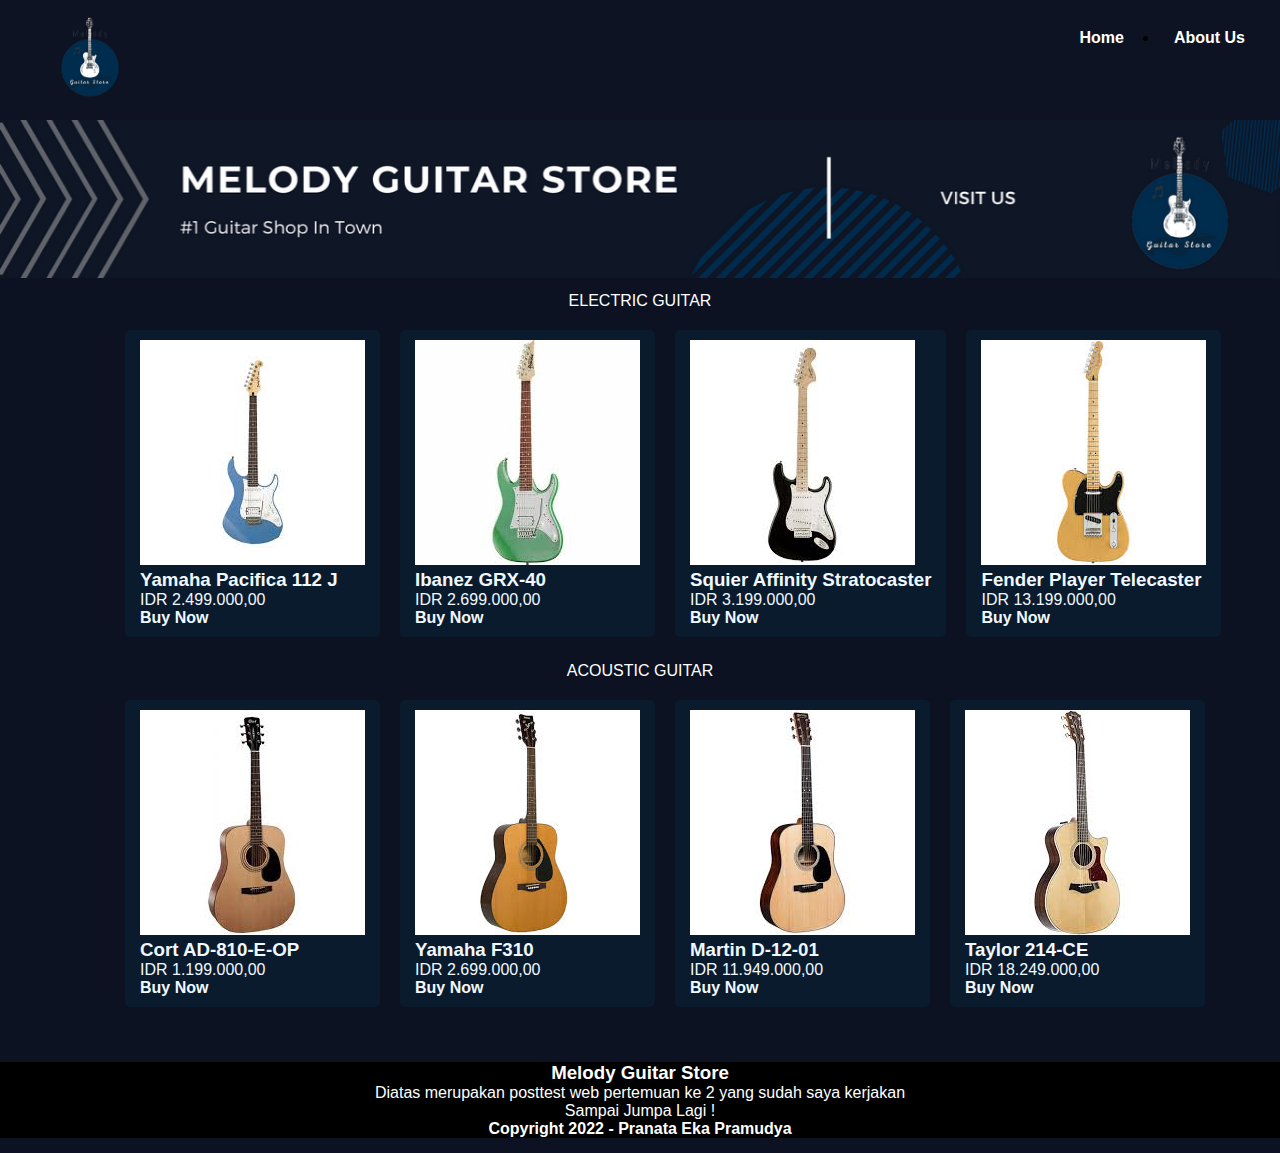
<file: Posttest2/index.html>
<!DOCTYPE html>

<html>

<head>
    <link rel="icon" href="Gambar/Melody.ico">
    <title >Melody Guitar Store</title>
    <link rel ="stylesheet" href = "style.css">
</head>
<body>
    <header>
        <nav>
        <div class="wrap">
                <div class="logo"><a href="index.html"><img src="Gambar/Melody.png"></a></div>
                <div class="menu">
                    <ul>
                        <li><a href="index.html">Home</a></li>
                        <li><a href="about us.html">About Us</a></li>
                    </ul>
                </div>
            </div>
            
        </div>
    </nav>
    </header>
    
    <div class="wrap">
        <section class="banner">
            <img src="Gambar/Banner.png"width="100%"></p>
        </section>
    </div>
   
    <section>
        <div class="guitar-category">ELECTRIC GUITAR</div>
        <div class="image-row">
            
            <div class="image">
                <img src="Gambar/yamaha pac112j.jpg" alt="Yamaha Pacifica 112 J">
                <h3>Yamaha Pacifica 112 J</h3>
                <p>IDR 2.499.000,00</p>
                <h4><a href=""id="nama">Buy Now</a></h4>
            </div>
            <div class="image">
                <img src="Gambar/ibanez grx40.jpg" alt="Ibanez GRX-40">
                <h3>Ibanez GRX-40</h3>
                <p>IDR 2.699.000,00</p>
                <h4><a href=""id="nama">Buy Now</a></h4>
            </div>
            <div class="image">
                <img src="Gambar/Squier Affinity Strat.jpg" alt="Squier Affinity Stratocaster">
                <h3>Squier Affinity Stratocaster</h3>
                <p>IDR 3.199.000,00</p>
                <h4><a href=""id="nama">Buy Now</a></h4>
            </div>
            <div class="image">
                <img src="Gambar/Fender telecaster.jpg" alt="Fender Player Telecaster">
                <h3>Fender Player Telecaster</h3>
                <p>IDR 13.199.000,00</p>
                <h4><a href=""id="nama">Buy Now</a></h4>
            </div>
        </div>
    </section>
    <section>
        <div class="guitar-category">ACOUSTIC GUITAR</div>
        <div class="image-row">
            
            <div class="image">
                <img src="Gambar/Cort AD810E OP.jpg" alt="Cort AD-810-E-OP">
                <h3>Cort AD-810-E-OP</h3>
                <p>IDR 1.199.000,00</p>
                <h4><a href=""id="nama">Buy Now</a></h4>
            </div>
            <div class="image">
                <img src="Gambar/Yamaha F310.jpg" alt="Yamaha F310">
                <h3>Yamaha F310</h3>
                <p>IDR 2.699.000,00</p>
                <h4><a href=""id="nama">Buy Now</a></h4>
            </div>
            <div class="image">
                <img src="Gambar/Martin D-12-01.jpg" alt="Martin D-12-01">
                <h3>Martin D-12-01</h3>
                <p>IDR 11.949.000,00</p>
                <h4><a href=""id="nama">Buy Now</a></h4>
            </div>
            <div class="image">
                <img src="Gambar/Taylor 214-CE.jpg" alt="Taylor 214-CE">
                <h3>Taylor 214-CE</h3>
                <p>IDR 18.249.000,00</p>
                <h4><a href=""id="nama">Buy Now</a></h4>
            </div>
        </div>
    </section>

    <footer class="footer">
        <h3>Melody Guitar Store</h3>
        <p> Diatas merupakan posttest web pertemuan ke 2 yang sudah saya kerjakan
            <br>
            Sampai Jumpa Lagi !
            <br>
        </p>
        <h4>Copyright 2022 - Pranata Eka Pramudya</h4>
    </footer>
</body>
</html>
</file>
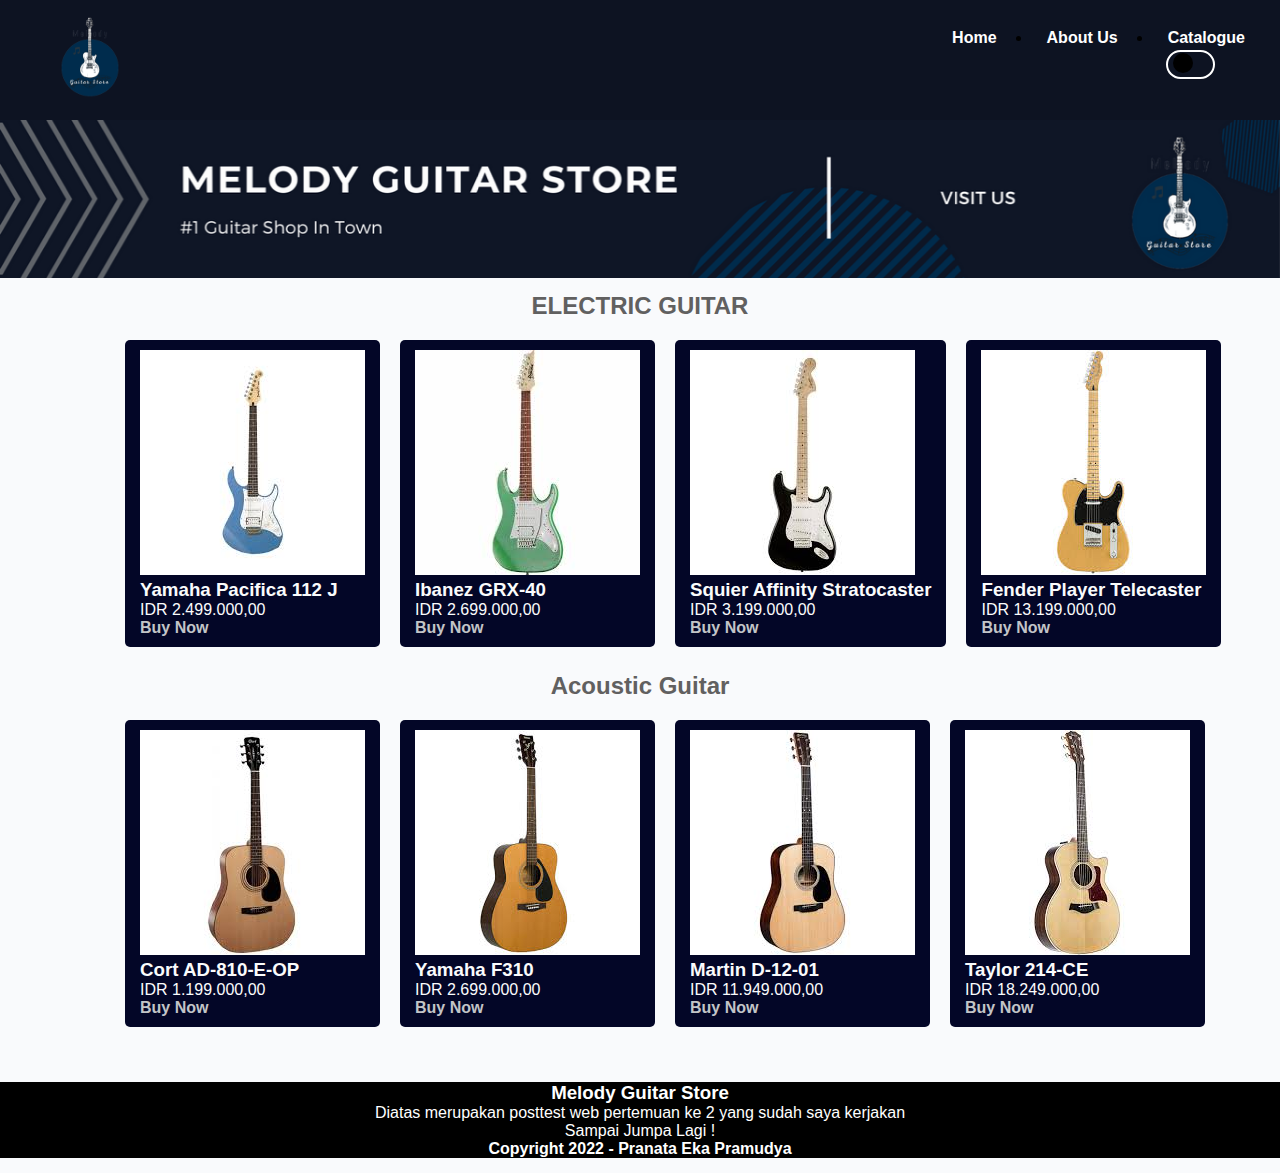
<file: Posttest3/index.html>
<!DOCTYPE html>

<html>

<head>
    <link rel="icon" href="Gambar/Melody.ico">
    <title >Melody Guitar Store</title>
    <link rel ="stylesheet" href = "style.css">
    <script src="main.js"></script>
</head>
<body>
    <header>
        <nav>
        <div class="wrap">
                <div class="logo"><a href="index.html"><img src="Gambar/Melody.png"></a></div>
                <div class="menu">
                    <ul>
                        <li><a href="index.html">Home</a></li>
                        <li><a href="about us.html">About Us</a></li>
                        <li id="katalog"><a href="">Catalogue</a></li>
                        <label id="ubah"></label>
                        
                    </ul>
                </div>
            </div>
            
        </div>
    </nav>
    </header>
    

    <div class="wrap">
        <section class="banner">
            <img src="Gambar/Banner.png"width="100%"></p>
        </section>
    </div>
   
    <section>
        <div class="guitar-category">
            <h2 id="kategori1"> ELECTRIC GUITAR </h2>
        </div>
        <div class="image-row">
            
            <div class="image">
                <img src="Gambar/yamaha pac112j.jpg" alt="Yamaha Pacifica 112 J">
                <h3>Yamaha Pacifica 112 J</h3>
                <p>IDR 2.499.000,00</p>
                <h4><a href=""id="nama">Buy Now</a></h4>
            </div>
            <div class="image">
                <img src="Gambar/ibanez grx40.jpg" alt="Ibanez GRX-40">
                <h3>Ibanez GRX-40</h3>
                <p>IDR 2.699.000,00</p>
                <h4><a href=""id="nama">Buy Now</a></h4>
            </div>
            <div class="image">
                <img src="Gambar/Squier Affinity Strat.jpg" alt="Squier Affinity Stratocaster">
                <h3>Squier Affinity Stratocaster</h3>
                <p>IDR 3.199.000,00</p>
                <h4><a href=""id="nama">Buy Now</a></h4>
            </div>
            <div class="image">
                <img src="Gambar/Fender telecaster.jpg" alt="Fender Player Telecaster">
                <h3>Fender Player Telecaster</h3>
                <p>IDR 13.199.000,00</p>
                <h4><a href=""id="nama">Buy Now</a></h4>
            </div>
        </div>
    </section>
    <section>
        <div class="guitar-category">
            <h2 id="kategori2">Acoustic Guitar</h2>
        </div>
        <div class="image-row">
            
            <div class="image">
                <img src="Gambar/Cort AD810E OP.jpg" alt="Cort AD-810-E-OP">
                <h3>Cort AD-810-E-OP</h3>
                <p>IDR 1.199.000,00</p>
                <h4><a href=""id="nama">Buy Now</a></h4>
            </div>
            <div class="image">
                <img src="Gambar/Yamaha F310.jpg" alt="Yamaha F310">
                <h3>Yamaha F310</h3>
                <p>IDR 2.699.000,00</p>
                <h4><a href=""id="nama">Buy Now</a></h4>
            </div>
            <div class="image">
                <img src="Gambar/Martin D-12-01.jpg" alt="Martin D-12-01">
                <h3>Martin D-12-01</h3>
                <p>IDR 11.949.000,00</p>
                <h4><a href=""id="nama">Buy Now</a></h4>
            </div>
            <div class="image">
                <img src="Gambar/Taylor 214-CE.jpg" alt="Taylor 214-CE">
                <h3>Taylor 214-CE</h3>
                <p>IDR 18.249.000,00</p>
                <h4><a href=""id="nama">Buy Now</a></h4>
            </div>
        </div>
    </section>

    <footer class="footer">
        <h3>Melody Guitar Store</h3>
        <p> Diatas merupakan posttest web pertemuan ke 2 yang sudah saya kerjakan
            <br>
            Sampai Jumpa Lagi !
            <br>
        </p>
        <h4>Copyright 2022 - Pranata Eka Pramudya</h4>
    </footer>
    <script src="main.js"></script>
</body>
</html>
</file>
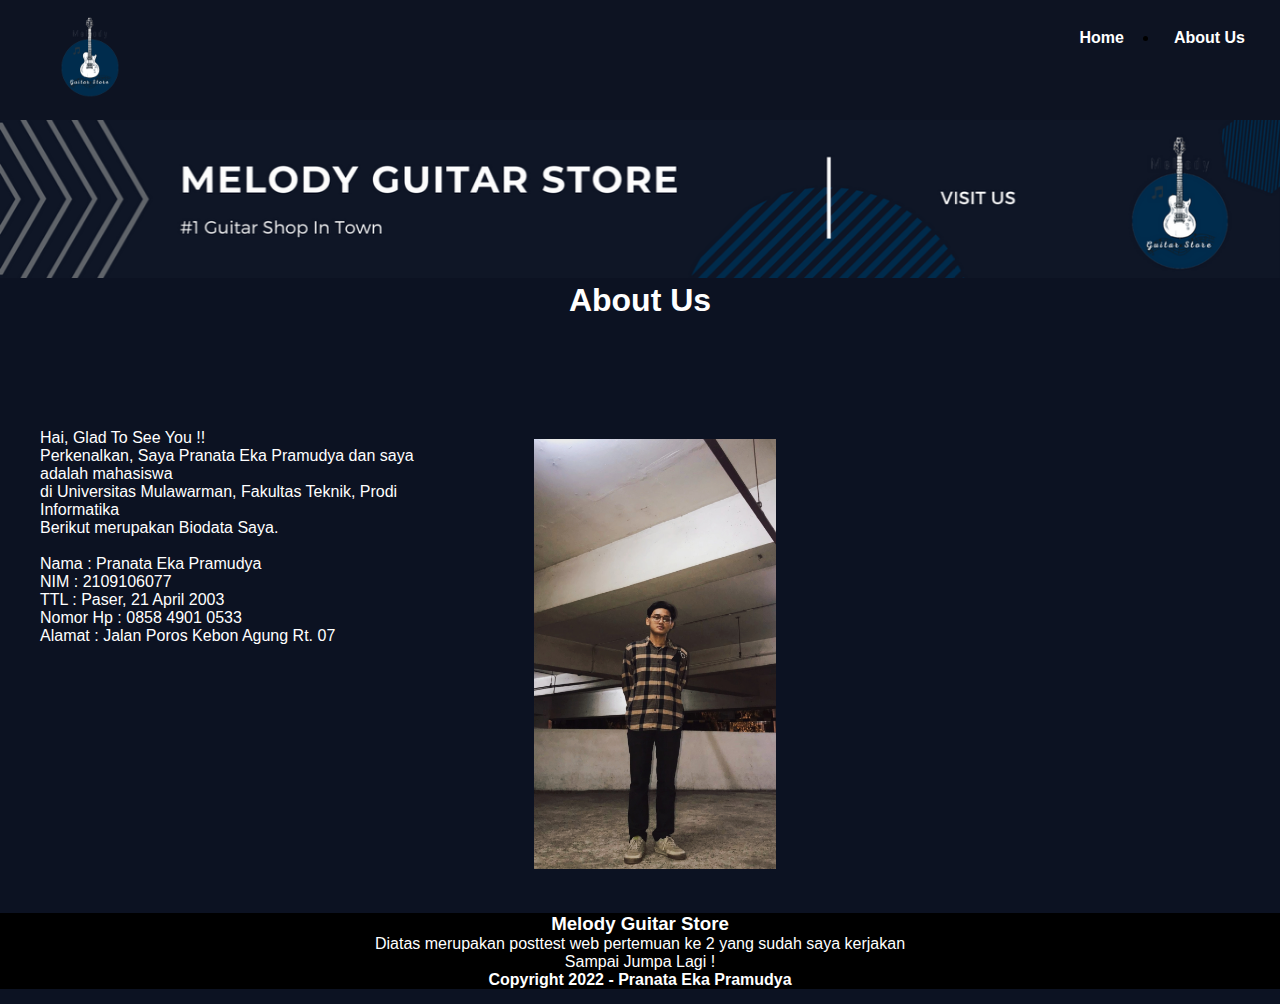
<file: Posttest2/about us.html>
<!DOCTYPE html>
<html>
    <head>
        <link rel="icon" href="Gambar/Melody.ico">
        <title >Melody Guitar Store</title>
        <link rel ="stylesheet" href = "style.css">
    </head>
    <body>
        <header>
            <nav>
            <div class="wrap">
                    <div class="logo"><a href="index.html"><img src="Gambar/Melody.png"></a></div>
                    <div class="menu">
                        <ul>
                            <li><a href="index.html">Home</a></li>
                            <li><a href="">About Us</a></li>
                        </ul>
                    </div>
                </div>
                
            </div>
        </nav>
        </header>
        <div class="wrap">
            <section class="banner">
                <img src="Gambar/Banner.png"width="100%"></p>
            </section>
        </div>

        
        <h1>About Us</h1>
        <div class="about-us">
            <div class="row">
                    <p>Hai, Glad To See You !! <br>
                    Perkenalkan, Saya Pranata Eka Pramudya dan saya adalah mahasiswa <br>
                    di Universitas Mulawarman, Fakultas Teknik, Prodi Informatika <br>
                    Berikut merupakan Biodata Saya. <br>
                    <br>
                    Nama     : Pranata Eka Pramudya <br/>
                    NIM      : 2109106077 <br/>
                    TTL      : Paser, 21 April 2003 <br/>
                    Nomor Hp : 0858 4901 0533 <br/>
                    Alamat   : Jalan Poros Kebon Agung Rt. 07 <br/></p>

                <div class="about-us-col">
                    <img src="Gambar/Me.jpg" alt="Me">
                </div>
            </div>
        </div>
        <footer class="footer">
            <h3>Melody Guitar Store</h3>
            <p> Diatas merupakan posttest web pertemuan ke 2 yang sudah saya kerjakan
                <br>
                Sampai Jumpa Lagi !
                <br>
            </p>
            <h4>Copyright 2022 - Pranata Eka Pramudya</h4>
        </footer>
    </body>
</html>
</file>
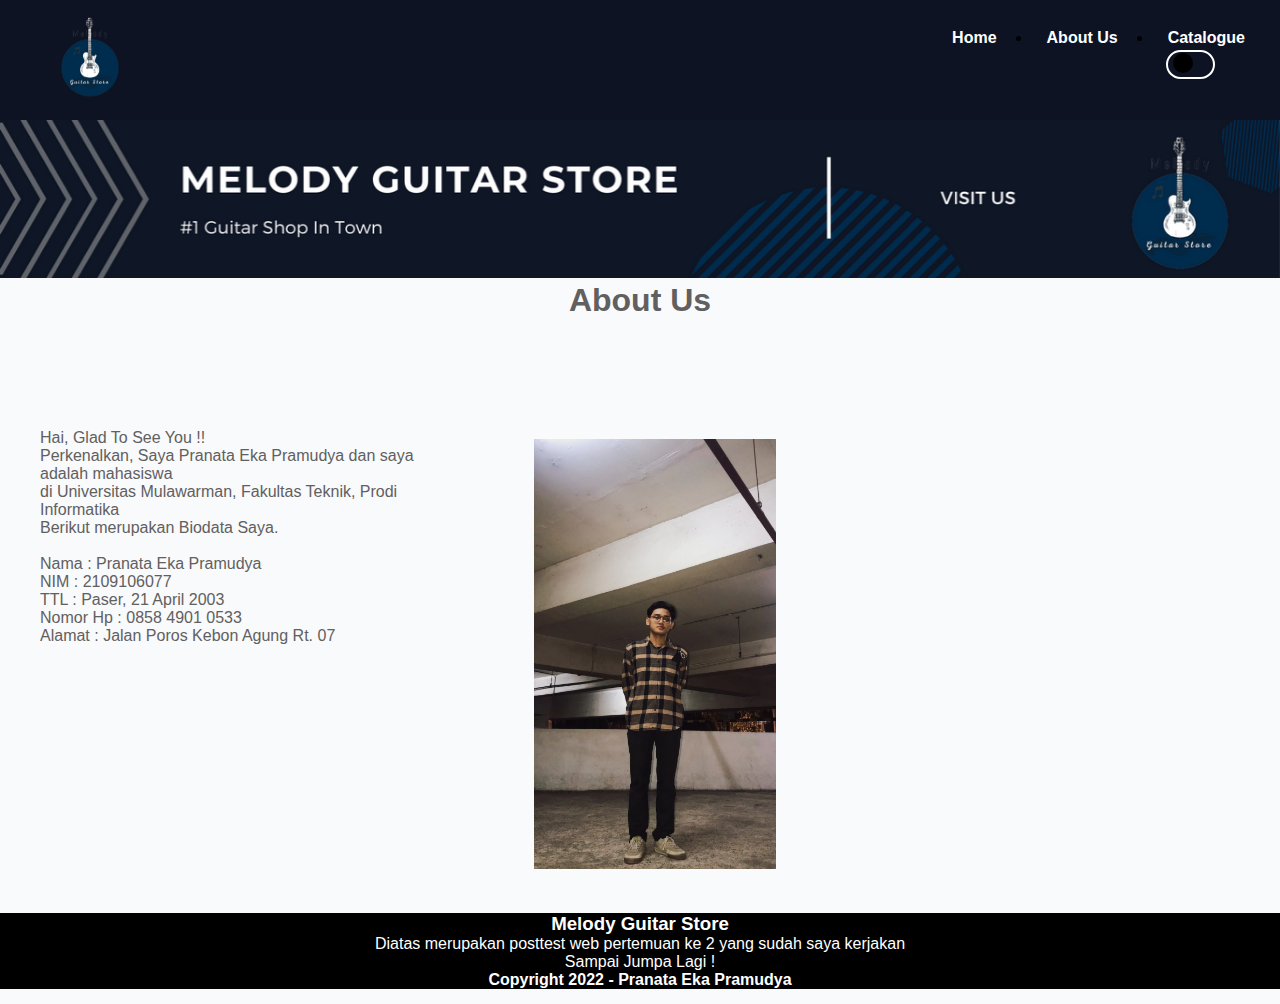
<file: Posttest3/about us.html>
<!DOCTYPE html>
<html>
    <head>
        <link rel="icon" href="Gambar/Melody.ico">
        <title >Melody Guitar Store</title>
        <link rel ="stylesheet" href = "style.css">
        <script src="main.js"></script>
    </head>
    <body>
        <header>
            <nav>
            <div class="wrap">
                    <div class="logo"><a href="index.html"><img src="Gambar/Melody.png"></a></div>
                    <div class="menu">
                        <ul>
                            <li><a href="index.html">Home</a></li>
                            <li><a href="">About Us</a></li>
                            <li id="katalog"><a href="">Catalogue</a></li>
                            <label id="ubah"></label>
                        </ul>
                    </div>
                </div>
                
            </div>
        </nav>
        </header>
        <div class="wrap">
            <section class="banner">
                <img src="Gambar/Banner.png"width="100%"></p>
            </section>
        </div>

        
        <h1>About Us</h1>
        <div class="about-us">
            <div class="row">
                    <p>Hai, Glad To See You !! <br>
                    Perkenalkan, Saya Pranata Eka Pramudya dan saya adalah mahasiswa <br>
                    di Universitas Mulawarman, Fakultas Teknik, Prodi Informatika <br>
                    Berikut merupakan Biodata Saya. <br>
                    <br>
                    Nama     : Pranata Eka Pramudya <br/>
                    NIM      : 2109106077 <br/>
                    TTL      : Paser, 21 April 2003 <br/>
                    Nomor Hp : 0858 4901 0533 <br/>
                    Alamat   : Jalan Poros Kebon Agung Rt. 07 <br/></p>

                <div class="about-us-col">
                    <img src="Gambar/Me.jpg" alt="Me">
                </div>
            </div>
        </div>
        <footer class="footer">
            <h3>Melody Guitar Store</h3>
            <p> Diatas merupakan posttest web pertemuan ke 2 yang sudah saya kerjakan
                <br>
                Sampai Jumpa Lagi !
                <br>
            </p>
            <h4>Copyright 2022 - Pranata Eka Pramudya</h4>
        </footer>
        <script src="main.js"></script>
    </body>
</html>
</file>
<file: Posttest2/style.css>
*{
    text-decoration: none;
    margin: 0px;
    padding: 0px;
}

body{
    background-color: #0c1222;
    box-sizing: border-box;
    padding: 0;
    margin: 0;
    font-family: 'Franklin Gothic Medium', 'Arial Narrow', Arial, sans-serif;
}
.wrap{
    width: 100%;
    margin: auto;
    position: relative;
}
.guitar-category{
    padding-top: 10px;
    text-align: center;
    color: white;
}
.logo img{
    padding: 10px 40px;
    width: 100px;
    float: left;
}

.menu{
    float: right;
}

nav{
    width: 100%;
    margin: auto;
    display: flex;
    line-height: 75px;
    position: sticky;
    top: 0;
    background-color: #0d1322;
}
nav ul{
    margin: 0px;
    padding: 0px;
    overflow: hidden;
}
nav ul li{
    float: left;
}
nav ul li a{
    color: white;
    font-weight: bold;
    text-align: center;
    padding: 0px 35px 0px 15px ;
}

.image-row{
    margin-left: 100px;
    display: flex;
    flex-direction: row;
    padding: 10px 15px 5px 15px;
    overflow: hidden;

}

.image{
    color: aliceblue;
    padding: 10px 15px 10px 15px;
    margin: 10px;
    background-color: #0a1b2e;
    border-radius: 5px;
    
}
#nama{
    text-decoration: none;
    color: aliceblue;
}

.footer{
    background-color: #000000;
    text-align: center;
    margin-top: 40px;
    margin-bottom: 15px;
    color: white;
}

.image:hover{
    box-shadow: 0px 0px 10px 0px white;
}
.row{
    margin: 10px;
    margin-top: 100px;
    display: flex;
    justify-content: space-between;
}
h1{
    text-align: center;
    color: white;
}
.about-us{
    color: white;
    padding-top: 10px;
    padding-left: 30px;
}
.about-us h1{
    margin-top: 10px;
    text-align: center;
}
.about-us h2{
    margin-top: 10px;
}
.about-us img{
    margin-left: 70px;
    margin-top: 10px;
    width: 30%;
}
</file>
<file: Posttest3/style.css>
*{
    text-decoration: none;
    margin: 0px;
    padding: 0px;
}

body{
    background-color: #f9fafc;
    box-sizing: border-box;
    padding: 0;
    margin: 0;
    font-family: 'Franklin Gothic Medium', 'Arial Narrow', Arial, sans-serif;
}
.wrap{
    width: 100%;
    margin: auto;
    position: relative;
}
.guitar-category{
    padding-top: 10px;
    text-align: center;
    color: #616060;
    font-weight: bold;
}
.logo img{
    padding: 10px 40px;
    width: 100px;
    float: left;
}

.menu{
    float: right;
}
.darkmode{
    position: relative;
    float: left;
}

nav{
    width: 100%;
    margin: auto;
    display: flex;
    line-height: 75px;
    position: sticky;
    top: 0;
    background-color: #0d1322;
}
nav ul{
    margin: 0px;
    padding: 0px;
    overflow: hidden;
}
nav ul li{
    float: left;
}
nav ul li a{
    color: white;
    font-weight: bold;
    text-align: center;
    padding: 0px 35px 0px 15px ;
}

.image-row{
    margin-left: 100px;
    display: flex;
    flex-direction:inherit;
    padding: 10px 15px 5px 15px;
    overflow: hidden;

}

.image{
    color: #fafbfc;
    padding: 10px 15px 10px 15px;
    margin: 10px;
    background-color: rgb(3, 6, 39);
    border-radius: 5px;
    
}
#nama{
    text-decoration: none;
    color: #c2c4c7;
}

.footer{
    background-color: #000000;
    text-align: center;
    margin-top: 40px;
    margin-bottom: 15px;
    color: white;
}

.image:hover{
    box-shadow: 0px 0px 10px 0px rgb(71, 170, 228);
}
.row{
    margin: 10px;
    margin-top: 100px;
    display: flex;
    justify-content: space-between;
}
h1{
    text-align: center;
    color: #615f5f;
}
.about-us{
    color: #616060;
    padding-top: 10px;
    padding-left: 30px;
}
.about-us h1{
    margin-top: 10px;
    text-align: center;
}
.about-us h2{
    margin-top: 10px;
}
.about-us img{
    margin-left: 70px;
    margin-top: 10px;
    width: 30%;
}

label{
    position: absolute;
    float: left;
    width: 45px;
    height: 25px;
    right: 65px;
    top: 50px;
    border: 2px white solid;
    border-radius: 20px;
}
label:before{
    position: absolute;
    content: "";
    width: 20px;
    height: 20px;
    right: 20px;
    top: 1px;
    border: 2px;
    border-radius: 50%;
    cursor: pointer;
    background: black;
    transition: 2s;
}
label.active:before{
    left: 24px;
    background: #f9fafc;
}


body.night{
    background-color: #071030;
    color: white;
}

.guitar-category.night{
    color: white;
}
</file>
